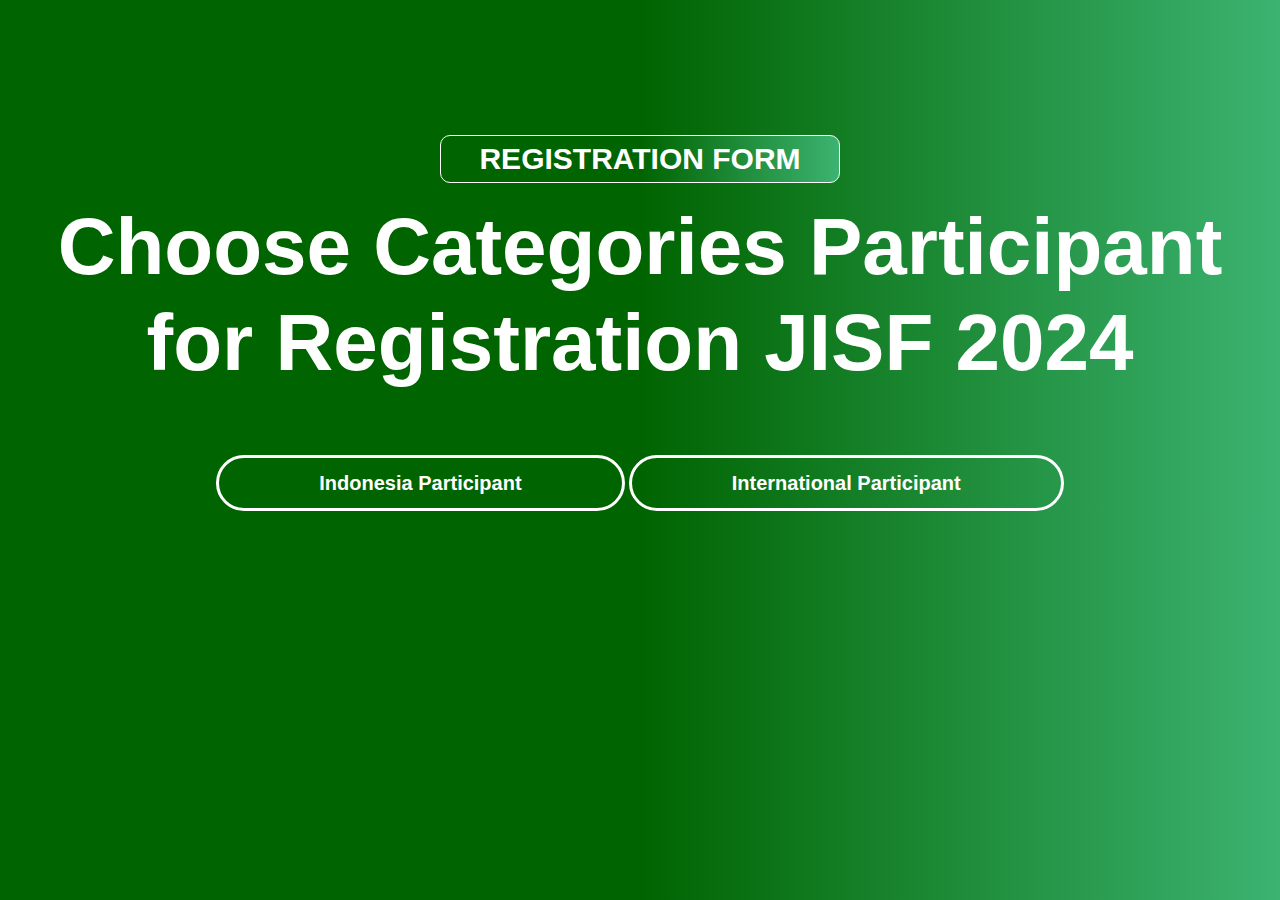
<file: index.html>
<!DOCTYPE html>
<html lang="en">
  <head>
    <meta charset="UTF-8" />
    <meta name="viewport" content="width=device-width, initial-scale=1.0" />
    <title>REGISTRATION FORM</title>
    <link rel="shortcut icon" href="./rr.png" type="image/x-icon">
    <link
      href="https://cdn.jsdelivr.net/npm/bootstrap@5.0.1/dist/css/bootstrap.min.css"
      rel="stylesheet"
    />
    <link rel="stylesheet" href="styles.css" />
  </head>
  <body>
    <div class="wrapper">
      <!-- <img src="images/slider/home4/slide4.JPG" alt=""> -->
      <div class="text-center">
        <h2 class="mx-auto">REGISTRATION FORM</h2>
        <h1 class="mx-auto">Choose Categories Participant for Registration JISF 2024</h1>
        <!-- <h3 class="mx-auto">Chose Categories Participant for Registration</h3> -->
      </div>
    </div>

    <div class="link-web mx-auto text-center">
      <a href="Indonesian-Participant.html" class="btn btn--primary text-center mt-5"
        >Indonesia Participant <i class="&nbsp; fa-solid fa-earth-americas"></i
      ></a>
      <a href="International-Participant.html" class="btn btn--primary text-center mt-5"
        >International Participant <i class="&nbsp; fa-solid fa-earth-americas"></i
      ></a>
    </div>
  </body>
</html>
</file>
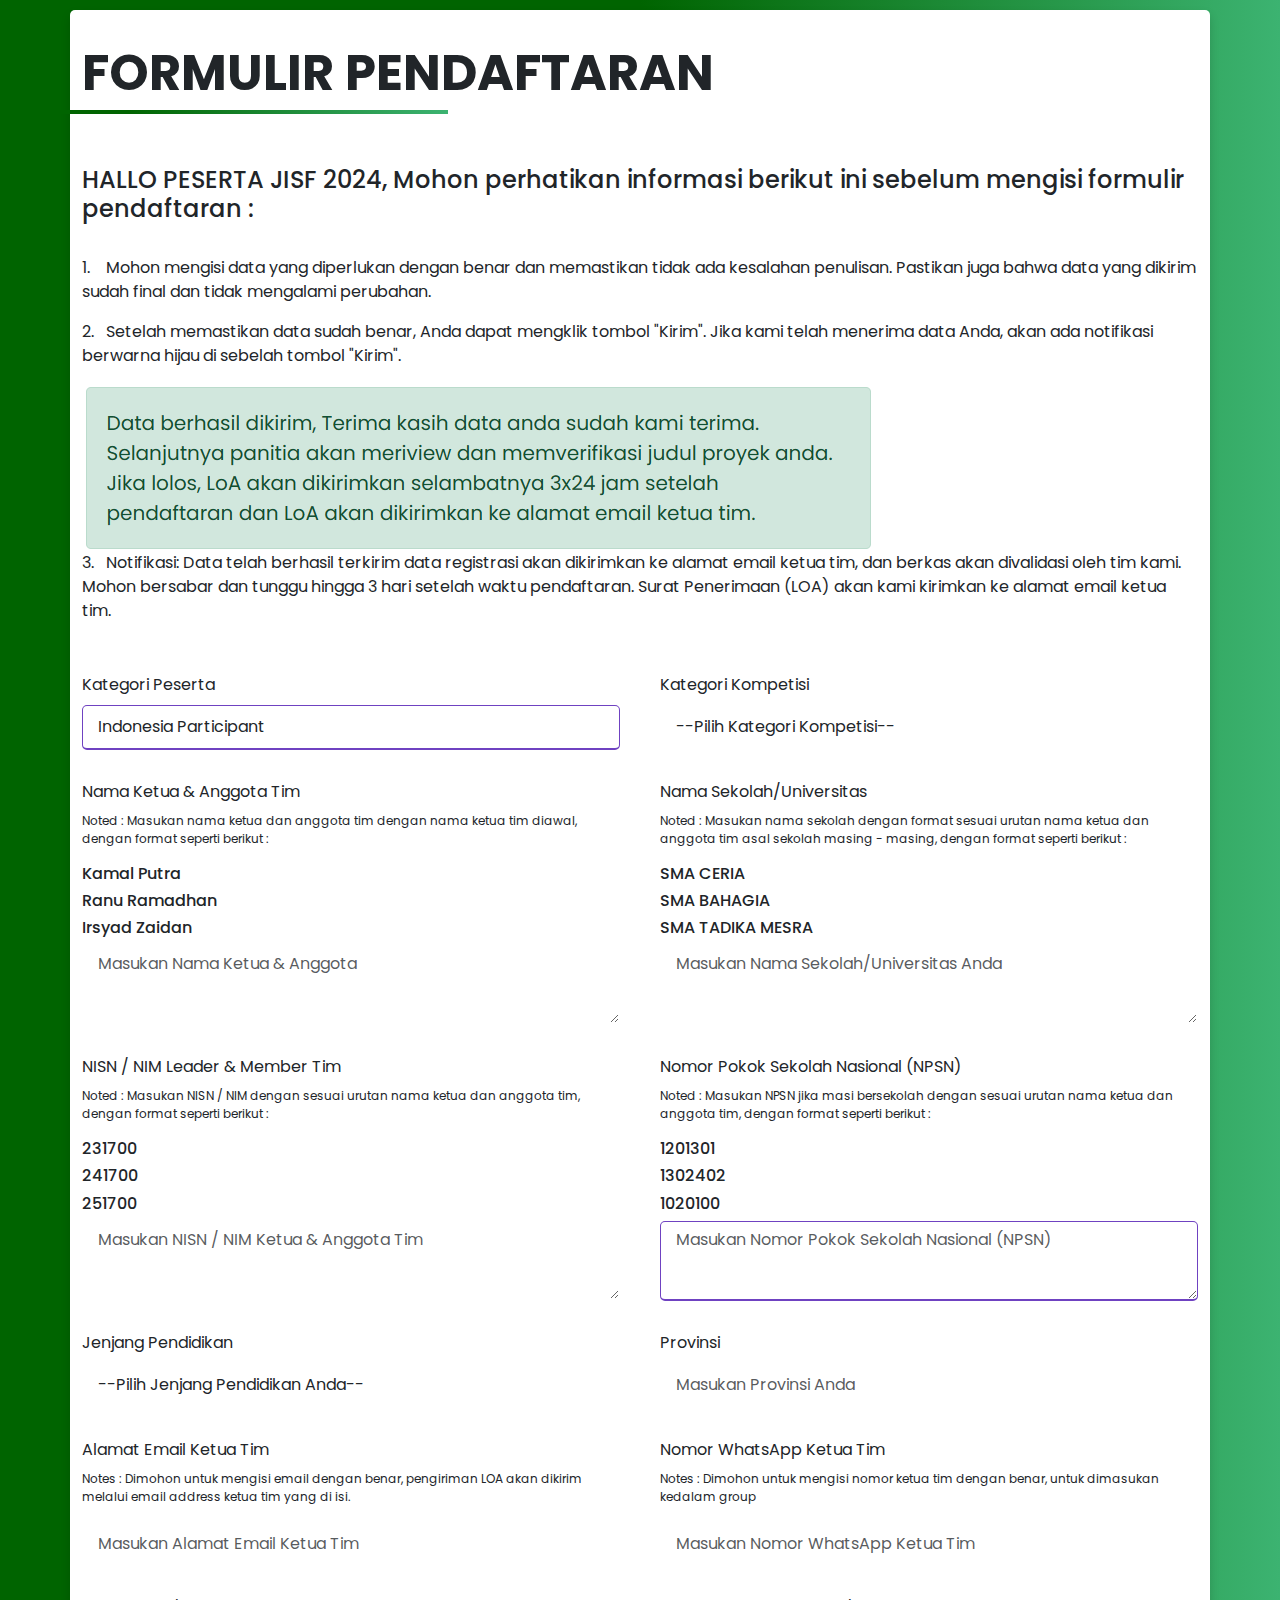
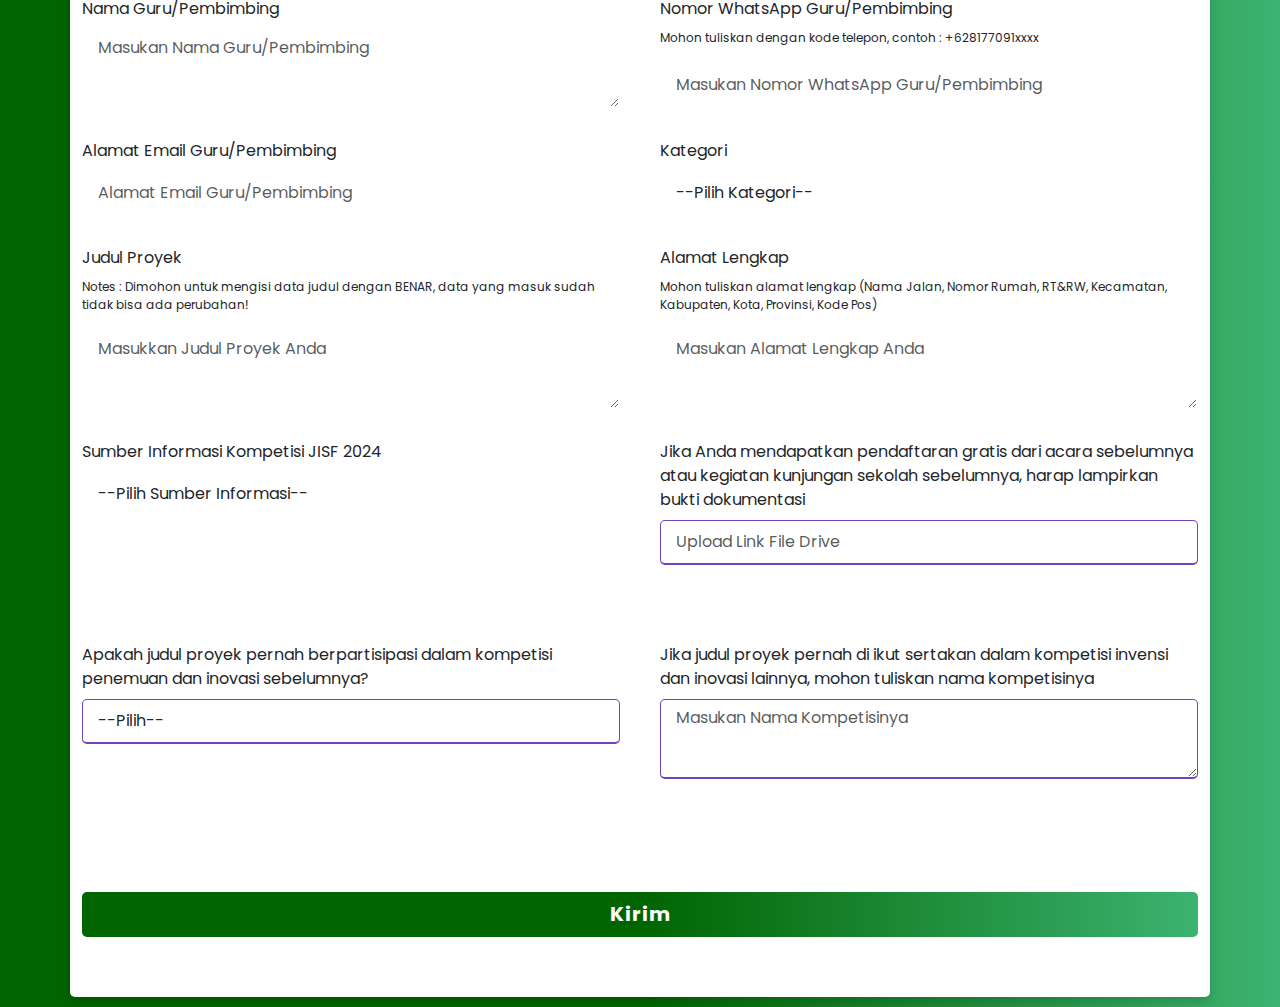
<file: Indonesian-Participant.html>
<!DOCTYPE html>
<html lang="en" dir="ltr">
  <head>
    <meta charset="UTF-8" />
    <title>REGISTRASI</title>
    <link rel="stylesheet" href="stylesss.css" />
    <link rel="shortcut icon" href="./rr.png" type="image/x-icon">
    <link
      href="https://cdn.jsdelivr.net/npm/bootstrap@5.0.1/dist/css/bootstrap.min.css"
      rel="stylesheet"
    />
    <link
      rel="stylesheet"
      href="https://unicons.iconscout.com/release/v4.0.0/css/line.css"
    />
    <meta
      name="viewport"
      content="width=device-width, initial-scale=1.0"
    />
    </script>
  </head>

  
  <body>
    <div class="container">
      <div class="content">
        <div class="sub">FORMULIR PENDAFTARAN</div>
        <h1 class="garis-bawah"></h1>
        <br><br>
        <h4>HALLO PESERTA JISF 2024, Mohon perhatikan informasi berikut ini sebelum mengisi formulir pendaftaran :</h4>
        <br>
        <p>1.&nbsp; &nbsp; Mohon mengisi data yang diperlukan dengan benar dan memastikan tidak ada kesalahan penulisan. Pastikan juga bahwa data yang dikirim sudah final dan tidak mengalami perubahan.</p>
        <p>2.&nbsp; &nbsp;Setelah memastikan data sudah benar, Anda dapat mengklik tombol "Kirim". Jika kami telah menerima data Anda, akan ada notifikasi berwarna hijau di sebelah tombol "Kirim". </p>
        <img class="con img-fluid" src="./1.PNG" alt="">
        <p>3.&nbsp; &nbsp;Notifikasi:
          Data telah berhasil terkirim data registrasi akan dikirimkan ke alamat email ketua tim,  dan berkas akan divalidasi oleh tim kami. 
Mohon bersabar dan tunggu hingga 3 hari setelah waktu pendaftaran. Surat Penerimaan (LOA) akan kami kirimkan ke alamat email ketua tim. </p>
        <form name="#">
          
          <div class="user-details">
            <div class="input-box">
              
              <label for="CATEGORY_PARTICIPANT" class="form-label"
                >Kategori Peserta</label
              >
              <select
                type="text"
                id="CATEGORY_PARTICIPANT"
                name="CATEGORY_PARTICIPANT"
                class="form-control"
                placeholder="Choose Categories Participant"
                value=""
                required
              >
                <!-- <option value="" >--Choose Categories Participant--</option> -->
                <option value="Indonesia Participant">Indonesia Participant</option>
              </select>
              </select>
            </div>
            <div class="input-box">
              <label for="CATEGORY_COMPETITION" class="form-label"
                >Kategori Kompetisi
              </label>
              <select
                type="text"
                id="CATEGORY_COMPETITION"
                name="CATEGORY_COMPETITION"
                class="form-control"
                placeholder="Choose Category Competition "
                required
              >
                <option value="">
                  --Pilih Kategori Kompetisi--
                </option>
                <option value="Online Competition">
                  Kompetisi Online
                </option>
                <option value="Offline Competition">
                  Kompetisi Offline
                </option>
                <option value="Offline Competition">
                  Offline Kompetisi + Excursion
                </option>
              </select>
            </div>
            
            <div class="input-box">
              
              <label for="NAMA_LENGKAP" class="form-label"
                >Nama Ketua & Anggota Tim
                </label
              >
              <p>Noted : Masukan nama ketua dan anggota tim dengan nama ketua tim diawal, dengan format seperti berikut :</p>
              <h6>Kamal Putra</h6>
              <h6>Ranu Ramadhan</h6>
              <h6>Irsyad Zaidan</h6>
              <!-- <img class="gam" src="../../aa.PNG" > -->
              <textarea
                type="text"
                id="NAMA_LENGKAP"
                name="NAMA_LENGKAP"
                class="form-control"
                placeholder="Masukan Nama Ketua & Anggota"
                required
              ></textarea>
              
            </div>

            <div class="input-box">
              <label for="NAMA_SEKOLAH" class="form-label"
                >Nama Sekolah/Universitas</label
              >
              <p>Noted : Masukan nama sekolah dengan format sesuai urutan nama ketua dan anggota tim asal sekolah masing - masing, dengan format seperti berikut :</p>
              <h6>SMA CERIA</h6>
              <h6>SMA BAHAGIA</h6>
              <h6>SMA TADIKA MESRA</h6>
              <textarea
                type="text"
                id="NAMA_SEKOLAH"
                name="NAMA_SEKOLAH"
                class="form-control"
                placeholder="Masukan Nama Sekolah/Universitas Anda"
                required
              ></textarea>
            </div>

            <div class="input-box">
              <label for="NISN_NIM" class="form-label"
                >NISN / NIM Leader & Member Tim
              </label>
              <p>Noted : Masukan NISN / NIM dengan sesuai urutan nama ketua dan anggota tim, dengan format seperti berikut :</p>
              <h6>231700</h6>
              <h6>241700</h6>
              <h6>251700</h6>
              <textarea
                type="text"
                id="NISN_NIM"
                name="NISN_NIM"
                class="form-control"
                placeholder="Masukan NISN / NIM Ketua & Anggota Tim"
                required
              ></textarea>
            </div>


            <div class="input-box">
              <label for="NPSN" class="form-label"
                >Nomor Pokok Sekolah Nasional (NPSN)</label
              >
              <p>Noted : Masukan NPSN jika masi bersekolah dengan sesuai urutan nama ketua dan anggota tim, dengan format seperti berikut :</p>
              <h6>1201301</h6>
              <h6>1302402</h6>
              <h6>1020100</h6>
              <textarea
                type="number"
                id="NPSN"
                name="NPSN"
                class="form-control"
                placeholder="Masukan Nomor Pokok Sekolah Nasional (NPSN)"
              ></textarea>
            </div>

            <div class="input-box">
              <label for="GRADE" class="form-label">Jenjang Pendidikan </label>
              <select
                type="text"
                id="GRADE"
                name="GRADE"
                class="form-control"
                placeholder="Choose Grade"
                required
              >
                <option value="">--Pilih Jenjang Pendidikan Anda--</option>
                <option value="Sekolah Dasar">Sekolah Dasar</option>
                <option value="Sekolah Menengah Pertama">
                  Sekolah Menengah Pertama
                </option>
                <option value="Sekolah Menengah Atas">
                  Sekolah Menengah Atas
                </option>
                <option value="Universitas">Universitas</option>
              </select>
            </div>

            
            <div class="input-box">
              <label for="PROVINCE" class="form-label"
                >Provinsi</label
              >
              <input
                type="text"
                id="PROVINCE"
                name="PROVINCE"
                class="form-control"
                placeholder="Masukan Provinsi Anda"
                required
              />
            </div>

            <div class="input-box">
              <label for="LEADER_EMAIL" class="form-label"
                >Alamat Email Ketua Tim</label
              >
              <p>
                Notes : Dimohon untuk mengisi email dengan benar, pengiriman LOA akan dikirim melalui email address ketua tim yang di isi.
              </p>
              <input
                type="email"
                id="LEADER_EMAIL"
                name="LEADER_EMAIL"
                class="form-control"
                placeholder="Masukan Alamat Email Ketua Tim"
                required
              />
            </div>

            <div class="input-box">
              <label for="LEADER_WHATSAPP" class="form-label"
                >Nomor WhatsApp Ketua Tim</label
              >
              <!-- <p>
                Please write with phone code, example : +6281770914129
              </p> -->
              <p>
                Notes : Dimohon untuk mengisi nomor ketua tim dengan benar, untuk dimasukan kedalam group
              </p>
            <input
                type="number"
                id="LEADER_WHATSAPP"
                name="LEADER_WHATSAPP"
                class="form-control"
                placeholder="Masukan Nomor WhatsApp Ketua Tim"
                required
              />
            </div>

            <div class="input-box">
              <label for="NAME_SUPERVISOR" class="form-label"
                >Nama Guru/Pembimbing</label
              >
              <textarea
                type="text"
                id="NAME_SUPERVISOR"
                name="NAME_SUPERVISOR"
                class="form-control"
                placeholder="Masukan Nama Guru/Pembimbing"
                required
              ></textarea>
            </div>

            <div class="input-box">
              <label
                for="WHATSAPP_NUMBER_SUPERVISOR"
                class="form-label"
                >Nomor WhatsApp Guru/Pembimbing</label
              >
              <p>
                Mohon tuliskan dengan kode telepon, contoh : +628177091xxxx
              </p>
              <input
                type="number"
                id="WHATSAPP_NUMBER_SUPERVISOR"
                name="WHATSAPP_NUMBER_SUPERVISOR"
                class="form-control"
                placeholder="Masukan Nomor WhatsApp Guru/Pembimbing"
                required
              />
            </div>

            <div class="input-box">
              <label for="EMAIL_TEACHER_SUPERVISOR" class="form-label"
                >Alamat Email Guru/Pembimbing</label
              >
              <input
                type="email"
                id="EMAIL_TEACHER_SUPERVISOR"
                name="EMAIL_TEACHER_SUPERVISOR"
                class="form-control"
                placeholder="Alamat Email Guru/Pembimbing"
                required
              />
            </div>

            <div class="input-box">
              <label for="CATEGORIES" class="form-label"
                >Kategori</label
              >
              <select
                type="text"
                id="CATEGORIES"
                name="CATEGORIES"
                class="form-control"
                placeholder="--Choose-- "
                required
              >
                <option value="">--Pilih Kategori--</option>
                <option value="Social Sciences">
                  Social Sciences
                </option>
                <option value="Environmental Science">
                  Environmental Science
                </option>
                <option value="Innovation Science">
                  Innovation Science
                </option>
                <option value="Life Sciences">Life Sciences</option>
                <option value="Engineering">Engineering</option>
              </select>
            </div>

            <div class="input-box">
              <label for="PROJECT_TITLE" class="form-label"
                >Judul Proyek</label
              >
              <p>
                Notes : Dimohon untuk mengisi data judul dengan BENAR,
                data yang masuk sudah tidak bisa ada perubahan!
              </p>
              <textarea
                type="text"
                id="PROJECT_TITLE"
                name="PROJECT_TITLE"
                class="form-control"
                placeholder="Masukkan Judul Proyek Anda"
                required
              ></textarea>
            </div>

            

            <div class="input-box">
              <label for="COMPLETE_ADDRESS" class="form-label"
                >Alamat Lengkap</label
              >
              <p>
                Mohon tuliskan alamat lengkap (Nama Jalan,
                Nomor Rumah, RT&RW, Kecamatan, Kabupaten, Kota,
                Provinsi, Kode Pos)
              </p>
              <textarea
                type="text"
                id="COMPLETE_ADDRESS"
                name="COMPLETE_ADDRESS"
                class="form-control"
                placeholder="Masukan Alamat Lengkap Anda"
                required
              ></textarea>
            </div>

            <div class="input-box">
              <label for="INFORMATION_RESOURCES" class="form-label"
                >Sumber Informasi Kompetisi JISF 2024</label
              >
              <!-- <p>
                Tuliskan nama yang memberikan sumber atau dapat menulis
                sumber lain (Ex: Instagram, Pendaftaran Gratis acara
                acara sebelumnya, Kunjungan Sekolah Golden Ticket, dll)
              </p> -->
              <select
                type="text"
                id="INFORMATION_RESOURCES"
                name="INFORMATION_RESOURCES"
                class="form-control"
                placeholder="--Choose Information Resources-- "
                required
              >
                <option value="">
                  --Pilih Sumber Informasi--
                </option>
                <option value="IYSA Instagram">IYSA Instagram</option>
                <option value="JISF Instagram">
                  JISF Instagram
                </option>
                <option value="Pembimbing/Sekolah">
                  Pembimbing/Sekolah
                </option>
                <option value="IYSA FaceBook">IYSA FaceBook</option>
                <option value="IYSA Linkedin">IYSA Linkedin</option>
                <option value="IYSA Website">IYSA Website</option>
                <option value="JISF Website">JISF Website</option>
                <option value="IYSA Email">IYSA Email</option>
                <option value="JISF Email">JISF Email</option>
                <option value="Acara Sebelumnya">Acara Sebelumnya</option>
                <option value="Lainnya">Lainnya</option>
              </select>
            </div>


            <div class="input-box">
              <label for="FILE" class="form-label"
                >Jika Anda mendapatkan pendaftaran gratis dari acara sebelumnya atau
                kegiatan kunjungan sekolah sebelumnya, harap lampirkan bukti
                dokumentasi </label
              >
              <input
                type="url"
                id="FILE"
                name="FILE"
                class="form-control"
                placeholder="Upload Link File Drive"

              />
              <br><br>
            </div>
            

            <div class="input-box">
              <label
                for="YES_NO"
                class="form-label"
                >Apakah judul proyek pernah berpartisipasi dalam kompetisi penemuan dan inovasi sebelumnya?</label
              >
              <select
                type="text"
                id="YES_NO"
                name="YES_NO"
                class="form-control"
                placeholder="--Choose Information Resources-- "
                required
              >
                <option>--Pilih--</option>
                <option value="Yes">Iya</option>
                <option value="No">Tidak</option>
              </select>
            </div>
            
            <div class="input-box">
              <label for="JUDUL_PERNAH_BERPATISIPASI" class="form-label"
                >Jika judul proyek pernah di ikut sertakan dalam kompetisi invensi dan inovasi lainnya, mohon tuliskan nama kompetisinya</label
              >
              <textarea
                type="text"
                id="JUDUL_PERNAH_BERPATISIPASI"
                name="JUDUL_PERNAH_BERPATISIPASI"
                class="form-control"
                placeholder="Masukan Nama Kompetisinya"
              ></textarea>
              <div class="mt-5" id="form_alerts"></div>
            </div>

          </div>
          <div class="button">
            <input type="submit" value="Kirim" />
          </div>
        </form>
      </div>
    </div>

    <script src="https://code.jquery.com/jquery-3.6.0.min.js"></script>
    <script src="https://cdn.jsdelivr.net/npm/bootstrap@5.0.1/dist/js/bootstrap.bundle.min.js"></script>
    <!-- <script>
    function sendMail() {
      let parms = {
        CATEGORY_PARTICIPANT: document.getElementById(
          'CATEGORY_PARTICIPANT'
        ).value,
        CATEGORY_COMPETITION: document.getElementById(
          'CATEGORY_COMPETITION'
        ).value,
        NAMA_LENGKAP: document.getElementById('NAMA_LENGKAP').value,
        NAMA_SEKOLAH: document.getElementById('NAMA_SEKOLAH').value,
        NISN_NIM: document.getElementById('NISN_NIM').value,
        NPSN: document.getElementById('NPSN').value,
        GRADE: document.getElementById('GRADE').value,
        PROVINCE: document.getElementById('PROVINCE').value,
        LEADER_EMAIL: document.getElementById('LEADER_EMAIL').value,
        LEADER_WHATSAPP: document.getElementById('LEADER_WHATSAPP').value,
        NAME_SUPERVISOR: document.getElementById('NAME_SUPERVISOR').value,
        WHATSAPP_NUMBER_SUPERVISOR: document.getElementById(
          'WHATSAPP_NUMBER_SUPERVISOR'
        ).value,
        EMAIL_TEACHER_SUPERVISOR: document.getElementById(
          'EMAIL_TEACHER_SUPERVISOR'
        ).value,
        CATEGORIES: document.getElementById('CATEGORIES').value,
        PROJECT_TITLE: document.getElementById('PROJECT_TITLE').value,
        COMPLETE_ADDRESS: document.getElementById('COMPLETE_ADDRESS')
          .value,
        INFORMATION_RESOURCES: document.getElementById(
          'INFORMATION_RESOURCES'
        ).value,
        FILE: document.getElementById('FILE').value,
        YES_NO: document.getElementById('YES_NO').value,
        JUDUL_PERNAH_BERPATISIPASI: document.getElementById(
          'JUDUL_PERNAH_BERPATISIPASI'
        ).value,
      };
    
      emailjs
        .send('service_2rxj19o', 'template_9viz0s4', parms)
    }</script> -->

    <script>
    const scriptURL =
      'https://script.google.com/macros/s/AKfycbytXF9o4iVk5Djh7i8s_KF2nuZbKDROwe9mMvPB17iBm3wM1qRTWha9v7SvcOG8USKSUA/exec';
    const form = document.forms['#'];
    
    form.addEventListener('submit', (e) => {
      e.preventDefault();
      fetch(scriptURL, { method: 'POST', body: new FormData(form) })
        .then((response) =>
          $('#form_alerts').html(
            "<div class='alert alert-success'>Data berhasil dikirim, Terima kasih data anda sudah kami terima. Selanjutnya panitia akan meriview dan memverifikasi judul proyek anda. Jika lolos, LoA akan dikirimkan selambatnya 3x24 jam setelah pendaftaran dan LoA akan dikirimkan ke alamat email ketua tim."
          )
        )
        .catch((error) =>
          $('#form_alerts').html(
            "<div class='alert alert-danger'>Data gagal terkirim!.</div>"
          )
        );
      form.reset();
    });</script>






  </body>
</html>
</file>
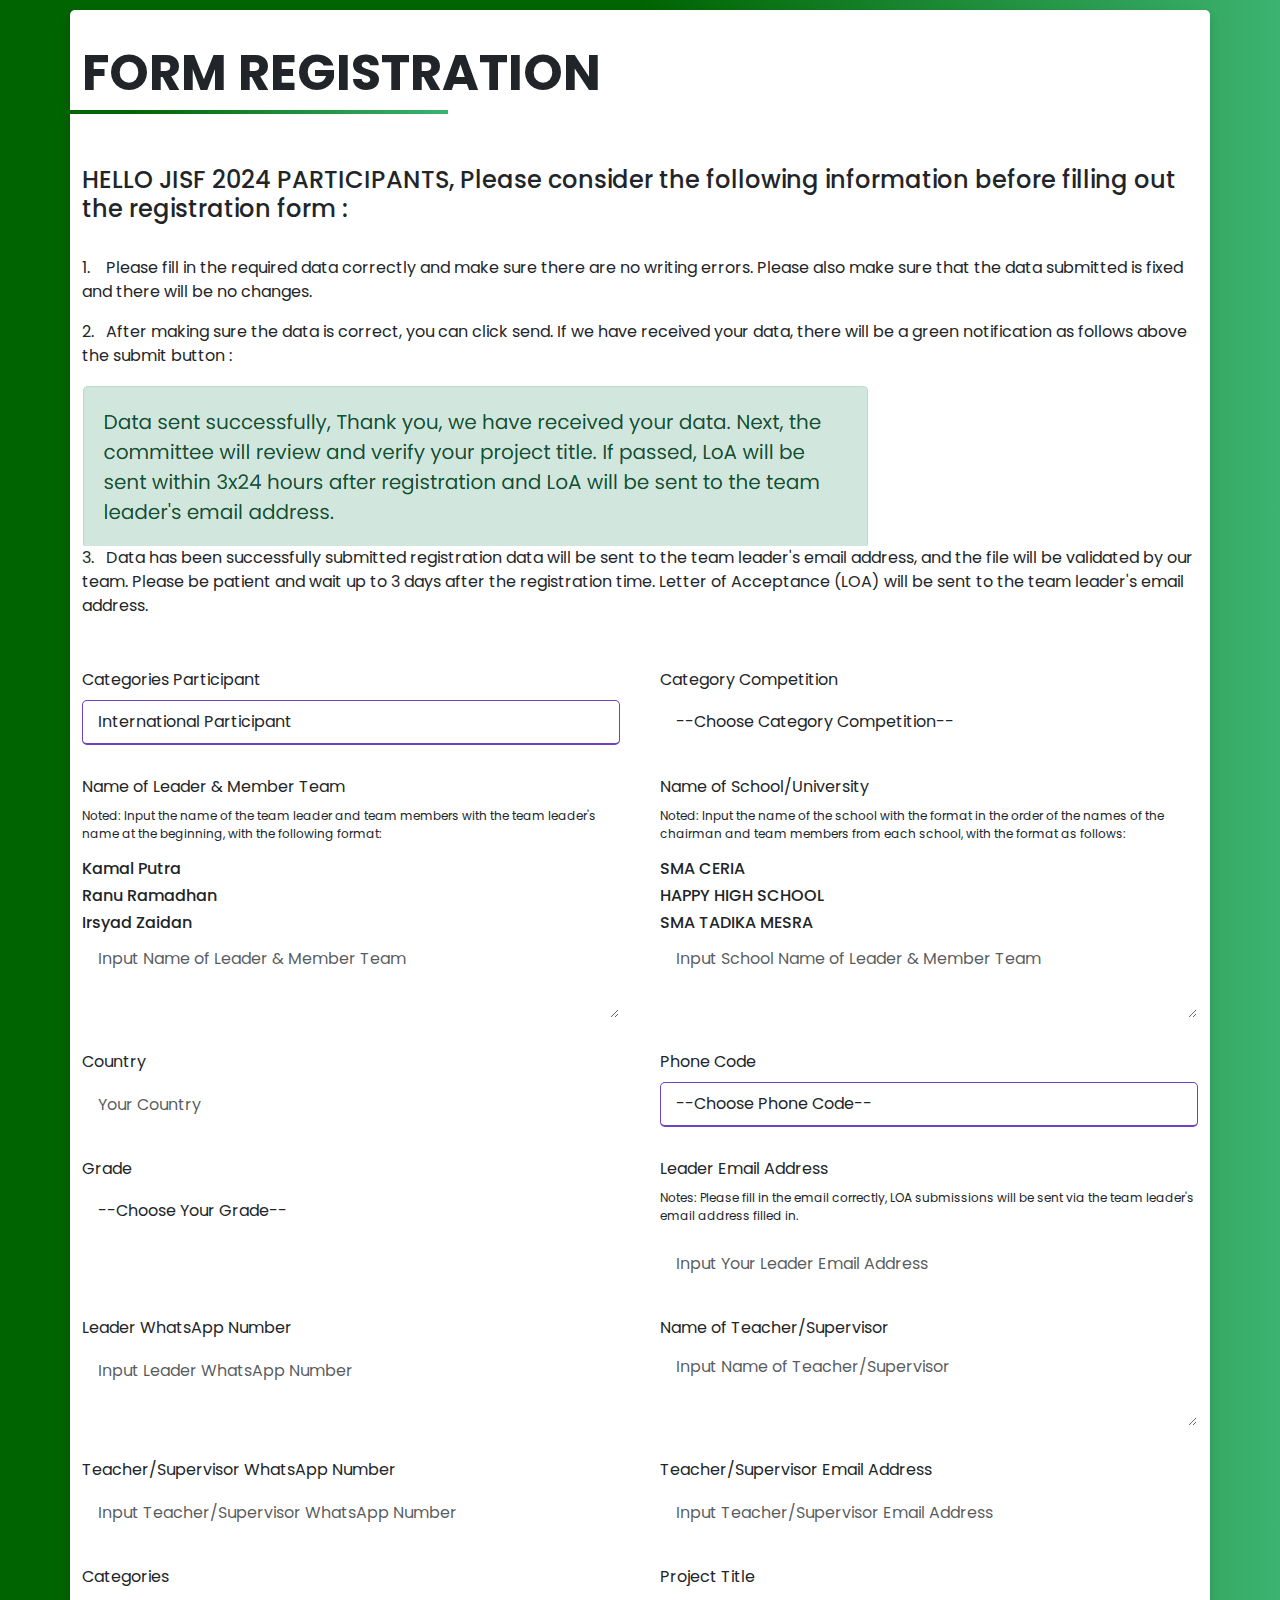
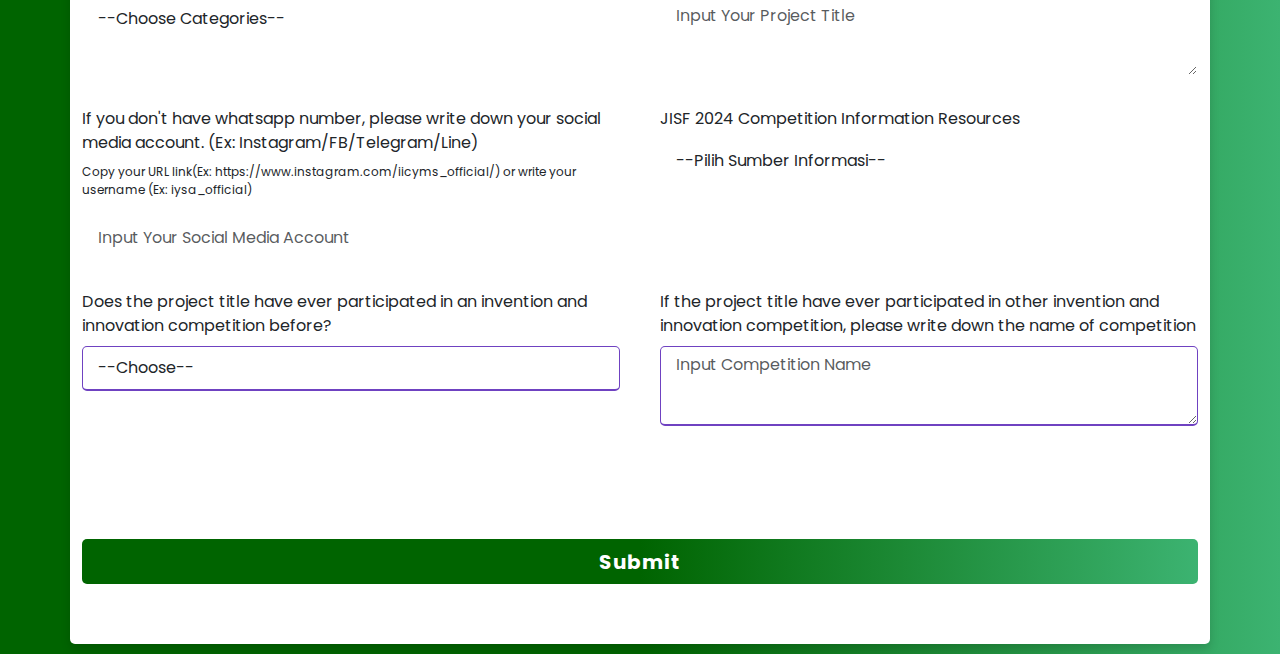
<file: International-Participant.html>
<!DOCTYPE html>
<html lang="en" dir="ltr">
  <head>
    <meta charset="UTF-8" />
    <title>REGISTRASI</title>
    <link rel="stylesheet" href="styless.css" />
    <link rel="shortcut icon" href="./rr.png" type="image/x-icon">
    <link
      href="https://cdn.jsdelivr.net/npm/bootstrap@5.0.1/dist/css/bootstrap.min.css"
      rel="stylesheet"
    />
    <link
      rel="stylesheet"
      href="https://unicons.iconscout.com/release/v4.0.0/css/line.css"
    />
    <meta
      name="viewport"
      content="width=device-width, initial-scale=1.0"
    />
  </head>

  
  <body>
    <div class="container">
      <div class="content">
        <div class="sub">FORM REGISTRATION</div>
        <h1 class="garis-bawah"></h1>
        <br><br>
        <h4>HELLO JISF 2024 PARTICIPANTS, Please consider the following information before filling out the registration form :</h4>
        <br>
        <p>1.&nbsp; &nbsp; Please fill in the required data correctly and make sure there are no writing errors. Please also make sure that the data submitted is fixed and there will be no changes.</p>
        <p>2.&nbsp; &nbsp;After making sure the data is correct, you can click send. If we have received your data, there will be a green notification as follows above the submit button : </p>
        <img class="con img-fluid" src="./2.PNG" alt="">
        <p>3.&nbsp; &nbsp;Data has been successfully submitted registration data will be sent to the team leader's email address, and the file will be validated by our team. 
          Please be patient and wait up to 3 days after the registration time. Letter of Acceptance (LOA) will be sent to the team leader's email address.</p>
        <form name="#">
          
          <div class="user-details">
            <div class="input-box">
              
              <label for="CATEGORY_PARTICIPANT" class="form-label"
                >Categories Participant</label
              >
              <select
                type="text"
                id="CATEGORY_PARTICIPANT"
                name="CATEGORY_PARTICIPANT"
                class="form-control"
                placeholder="Choose Categories Participant"
                value=""
                required
              >
                <option value="International Participant">International Participant</option>
              </select>
            </div>
            <div class="input-box">
              
              <label for="CATEGORY_COMPETITION" class="form-label"
                >Category Competition</label
              >
              <select
                type="text"
                id="CATEGORY_COMPETITION"
                name="CATEGORY_COMPETITION"
                class="form-control"
                placeholder="Choose Category Competition "
                
                required
              >
                <option value="">--Choose Category Competition--</option>
                <option value="Online Competition">Online Competition</option>
                <option value="Online Competition + Certificate and Medal">Online Competition + Certificate and Medal</option>
                <option value="Offline Competition">Offline Competition</option>
                <option value="Offline Competition + Full Package">Offline Competition + Full Package</option>
                <option value="Offline Competition + Excursion">Offline Competition + Excursion</option>
              </select>
              </select>
            </div>

            <div class="input-box">
              <label for="NAMA_LENGKAP" class="form-label"
                >Name of Leader & Member Team</label
              >
              <p>Noted: Input the name of the team leader and team members with the team leader's name at the beginning, with the following format:</p>
              <h6>Kamal Putra</h6>
              <h6>Ranu Ramadhan</h6>
              <h6>Irsyad Zaidan</h6>
              <textarea
                type="text"
                id="NAMA_LENGKAP"
                name="NAMA_LENGKAP"
                class="form-control"
                placeholder="Input Name of Leader & Member Team"
                required
              ></textarea>
            </div>

            <div class="input-box">
              <label for="NAMA_SEKOLAH" class="form-label"
                >Name of School/University</label
              >
              <p>Noted: Input the name of the school with the format in the order of the names of the chairman and team members from each school, with the format as follows:</p>
              <h6>SMA CERIA</h6>
              <h6>HAPPY HIGH SCHOOL</h6>
              <h6>SMA TADIKA MESRA</h6>
              <textarea
                type="text"
                id="NAMA_SEKOLAH"
                name="NAMA_SEKOLAH"
                class="form-control"
                placeholder="Input School Name of Leader & Member Team"
                required
              ></textarea>
            </div>

            <div class="input-box">
              <label for="COUNTRY" class="form-label">Country</label>
              <input
                type="text"
                id="COUNTRY"
                name="COUNTRY"
                class="form-control"
                placeholder="Your Country "
                required
              />
            </div>


            <div class="input-box">
              <label for="PHONE_CODE" class="form-label"
                >Phone Code</label
              >
              <select
                type="text"
                id="PHONE_CODE"
                name="PHONE_CODE"
                class="form-control"
                placeholder="Choose Phone Code "
                required
              >
                <option>--Choose Phone Code--</option>
                <option value="Indonesia +62">Indonesia +62</option>
                <option value="Afganistan +93">Afganistan +93</option>
                <option value="Afrika Selatan +27">Afrika Selatan +27</option>
                <option value="Afrika Tengah +236">Afrika Tengah +236</option>
                <option value="Albania +355">Albania +355</option>
                <option value="Algeria +213">Algeria +213</option>
                <option value="Amerika Serikat +1">Amerika Serikat +1</option>
                <option value="Arab Saudi +966">Arab Saudi +966</option>
                <option value="Australia +61">Australia +61</option>
                <option value="Azerbaijan +994">Azerbaijan +994</option>
                <option value="Austria +43">Austria +43</option>
                <option value="Bangladesh +880">Bangladesh +880</option>
                <option value="Belanda +31">Belanda +31</option>
                <option value="Belarus +375">Belarus +375</option>
                <option value="Bolivia +591">Bolivia +591</option>
                <option value="Brasil +55">Brasil +55</option>
                <option value="Brunei Darussalam +673">Brunei Darussalam +673</option>
                <option value="China +86">China +86</option>
                <option value="Filipina +63">Filipina +63</option>
                <option value="Finlandia +358">Finlandia +358</option>
                <option value="Hongaria +36">Hongaria +36</option>
                <option value="Hongkong +852">Hongkong +852</option>
                <option value="India +91">India +91</option>
                <option value="Irak +964">Irak +964</option>
                <option value="Iran +98">Iran +98</option>
                <option value="Irlandia +353">Irlandia +353</option>
                <option value="Jepang +81">Jepang +81</option>
                <option value="Kamboja +855">Kamboja +855</option>
                <option value="Kazakhstan +7">Kazakhstan +7</option>
                <option value="Korea Selatan +82">Korea Selatan +82</option>
                <option value="Republik Kongo +243">Republik Kongo +243</option>
                <option value="Kosta Rika +506">Kosta Rika +506</option>
                <option value="Lebanon +961">Lebanon +961</option>
                <option value="Malaysia +60">Malaysia +60</option>
                <option value="Maroko +212">Maroko +212</option>
                <option value="Mexico +52">Mexico +52</option>
                <option value="Myanmar +95">Myanmar +95</option>
                <option value="Nepal +977">Nepal +977</option>
                <option value="Pakistan +92">Pakistan +92</option>
                <option value="Rumania +40">Rumania +40</option>
                <option value="Singapura +65">Singapura +65</option>
                <option value="Slovenia +386">Slovenia +386</option>
                <option value="Taiwan +886">Taiwan +886</option>
                <option value="Thailand +66">Thailand +66</option>
                <option value="Turki +90">Turki +90</option>
                <option value="Turkmenistan +993">Turkmenistan +993</option>
                <option value="Uni Emirat Arab +971">Uni Emirat Arab +971</option>
                <option value="Uzbekistan +998">Uzbekistan +998</option>
                <option value="Vietnam +84">Vietnam +84</option>
                <option value="Zimbabwe +263">Zimbabwe +263</option>
              </select>
            </div>

            <div class="input-box">
              <label for="GRADE" class="form-label">Grade </label>
              <select
                type="text"
                id="GRADE"
                name="GRADE"
                class="form-control"
                placeholder="Choose Grade"
                required
              >
                <option value="">--Choose Your Grade--</option>
                <option value="Elementery">Elementery</option>
                <option value="Junior High School">
                  Junior High School
                </option>
                <option value="Senior High School">
                  Senior High School
                </option>
                <option value="University">University</option>
              </select>
            </div>

            <div class="input-box">
              <label for="LEADER_EMAIL" class="form-label"
                >Leader Email Address</label
              >
              <p>
                Notes: Please fill in the email correctly, LOA submissions will be sent via the team leader's email address filled in.
              </p>
              <input
                type="email"
                id="LEADER_EMAIL"
                name="LEADER_EMAIL"
                class="form-control"
                placeholder="Input Your Leader Email Address"
                required
              />
            </div>

            <div class="input-box">
              <label for="LEADER_WHATSAPP" class="form-label"
                >Leader WhatsApp Number</label
              >
            <input
                type="number"
                id="LEADER_WHATSAPP"
                name="LEADER_WHATSAPP"
                class="form-control"
                placeholder="Input Leader WhatsApp Number"
                required
              />
            </div>

            <div class="input-box">
              <label for="NAME_SUPERVISOR" class="form-label"
                >Name of Teacher/Supervisor</label
              >
              <textarea
                type="text"
                id="NAME_SUPERVISOR"
                name="NAME_SUPERVISOR"
                class="form-control"
                placeholder="Input Name of Teacher/Supervisor"
                required
              ></textarea>
            </div>

            <div class="input-box">
              <label
                for="WHATSAPP_NUMBER_SUPERVISOR"
                class="form-label"
                >Teacher/Supervisor WhatsApp Number</label
              >
              <input
                type="number"
                id="WHATSAPP_NUMBER_SUPERVISOR"
                name="WHATSAPP_NUMBER_SUPERVISOR"
                class="form-control"
                placeholder="Input Teacher/Supervisor WhatsApp Number"
                required
              />
            </div>

            <div class="input-box">
              <label for="EMAIL_TEACHER_SUPERVISOR" class="form-label"
                >Teacher/Supervisor Email Address</label
              >
              <input
                type="email"
                id="EMAIL_TEACHER_SUPERVISOR"
                name="EMAIL_TEACHER_SUPERVISOR"
                class="form-control"
                placeholder="Input Teacher/Supervisor Email Address"
                required
              />
            </div>

            <div class="input-box">
              <label for="CATEGORIES" class="form-label"
                >Categories</label
              >
              <select
                type="text"
                id="CATEGORIES"
                name="CATEGORIES"
                class="form-control"
                placeholder="--Choose-- "
                required
              >
                <option value="">--Choose Categories--</option>
                <option value="Social Sciences">
                  Social Sciences
                </option>
                <option value="Environmental Science">
                  Environmental Science
                </option>
                <option value="Innovation Science">
                  Innovation Science
                </option>
                <option value="Life Sciences">Life Sciences</option>
                <option value="Engineering">Engineering</option>
              </select>
            </div>

            <div class="input-box">
              <label for="PROJECT_TITLE" class="form-label"
                >Project Title</label
              >
              <textarea
                type="text"
                id="PROJECT_TITLE"
                name="PROJECT_TITLE"
                class="form-control"
                placeholder="Input Your Project Title"
                required
              ></textarea>
            </div>

            

            <div class="input-box">
              <label for="SOSMED" class="form-label">If you don't have whatsapp number, please write down your social media account. (Ex: Instagram/FB/Telegram/Line)</label>
              <P>Copy your URL link(Ex: https://www.instagram.com/iicyms_official/) or write your username (Ex: iysa_official)</P>
              <input
                type="text"
                id="SOSMED"
                name="SOSMED"
                class="form-control"
                placeholder="Input Your Social Media Account "
                required
              />
            </div>

            <div class="input-box">
              <label for="INFORMATION_RESOURCES" class="form-label"
                >JISF 2024 Competition Information Resources</label
              >
              <select
                type="text"
                id="INFORMATION_RESOURCES"
                name="INFORMATION_RESOURCES"
                class="form-control"
                placeholder="--Choose Information Resources-- "
                required
              >
                <option value="">
                  --Pilih Sumber Informasi--
                </option>
                <option value="IYSA Instagram">IYSA Instagram</option>
                <option value="JISF Instagram">
                  JISF Instagram
                </option>
                <option value="Pembimbing/Sekolah">
                  Pembimbing/Sekolah
                </option>
                <option value="IYSA FaceBook">IYSA FaceBook</option>
                <option value="IYSA Linkedin">IYSA Linkedin</option>
                <option value="IYSA Website">IYSA Website</option>
                <option value="JISF Website">JISF Website</option>
                <option value="IYSA Email">IYSA Email</option>
                <option value="JISF Email">JISF Email</option>
                <option value="Previous Event">Previous Event</option>
                <option value="Others">Lainnya</option>
              </select>
            </div>
            

            <div class="input-box">
              <label
                for="YES_NO"
                class="form-label"
                >Does the project title have ever participated in an invention and innovation competition before?</label
              >
              <select
                type="text"
                id="YES_NO"
                name="YES_NO"
                class="form-control"
                placeholder="--Choose-- "
                required
              >
                <option>--Choose--</option>
                <option value="Yes">Yes</option>
                <option value="No">No</option>
              </select>
            </div>
            
            <div class="input-box">
              <label for="JUDUL_PERNAH_BERPATISIPASI" class="form-label"
                >If the project title have ever participated in other invention and innovation competition, please write down the name of competition</label
              >
              <textarea
                type="text"
                id="JUDUL_PERNAH_BERPATISIPASI"
                name="JUDUL_PERNAH_BERPATISIPASI"
                class="form-control"
                placeholder="Input Competition Name"
              ></textarea>
              <div class="mt-5" id="form_alerts"></div>
            </div>
            <!-- <p>Nomor Urut: <span id="nomorUrut" name="nomorUrut"></span></p> -->
          </div>
          <div class="button">
            <input type="submit" value="Submit" />
          </div>
        </form>
      </div>
    </div>

    <script src="https://code.jquery.com/jquery-3.6.0.min.js"></script>
    <script src="https://cdn.jsdelivr.net/npm/bootstrap@5.0.1/dist/js/bootstrap.bundle.min.js"></script>

    <script>
    const scriptURL =
      'https://script.google.com/macros/s/AKfycbxJmNJRws821ZwY5ZaXxnyoHAcLayzK03OkD0pcD_A1Qp-RF9z2pqu82myYmrERuRM4LA/exec';
    const form = document.forms['#'];
    
    form.addEventListener('submit', (e) => {
      e.preventDefault();
      fetch(scriptURL, { method: 'POST', body: new FormData(form) })
        .then((response) =>
          $('#form_alerts').html(
            "<div class='alert alert-success'>Data sent successfully, Thank you, we have received your data. Next, the committee will review and verify your project title. If passed, LoA will be sent within 3x24 hours after registration and LoA will be sent to the team leader's email address."
          )
        )
        .catch((error) =>
          $('#form_alerts').html(
            "<div class='alert alert-danger'>Data failed to be sent!.</div>"
          )
        );
      form.reset();
    });</script>


<!-- <script>
  let nomorUrutCounter = 0;

  function generateNomorUrut() {
      const NAMA_LENGKAP = document.getElementById('NAMA_LENGKAP').value;
      const LEADER_EMAIL = document.getElementById('LEADER_EMAIL').value;

      if (NAMA_LENGKAP && LEADER_EMAIL) {
          nomorUrutCounter++;
          document.getElementById('nomorUrut').innerText = nomorUrutCounter;
      } else {
          alert('Mohon isi NAMA_LENGKAP dan LEADER_EMAIL terlebih dahulu.');
      }
  }
</script> -->
  </body>
</html>
</file>
<file: styles.css>
:root{
  --warna-primary: linear-gradient(to right, 	#006400  50%, #3CB371 100%);
  --warna-sekunder: #157899;
  --warna-tulisan: #fff;
  --warna-tulisan2 : #000;
}

body {
  font-size: 15px;
  font-family: "Roboto Condensed", sans-serif;
  vertical-align: baseline;
  line-height: 26px;
  font-weight: 400;
  overflow-x: hidden;
  background: var(--warna-primary);
}

.wrapper {
  margin-top: 10px;
}

.wrapper h1 {
  font-size: clamp(30px, 8vw, 80px);
  padding: .5rem;
  text-align: center;
  justify-content: center;
  font-weight: bold;
  color: var(--warna-tulisan);
  font-family: "Trebuchet MS", "Lucida Sans Unicode", "Lucida Grande",
    "Lucida Sans", Arial, sans-serif;
}

.wrapper h2 {
  font-size: clamp(20px, 4vw, 30px);
  color: var(--warna-tulisan);
  margin-top: 15vh;
  font-family: "Trebuchet MS", "Lucida Sans Unicode", "Lucida Grande",
    "Lucida Sans", Arial, sans-serif;
  border: 1px solid var(--warna-tulisan);
  width: 400px;
  font-weight: bold;
  border-radius: 10px;
  padding: 5px;
  background: var(--warna-primary);
}

.wrapper h3 {
  font-size: 30px;
  margin-top: 1px;
  text-align: center;
  justify-content: center;
  font-weight: bold;
  color: var(--warna-tulisan);
  font-family: "Trebuchet MS", "Lucida Sans Unicode", "Lucida Grande",
    "Lucida Sans", Arial, sans-serif;
}

/* button */

a {
  border: none;
  background: initial;
}

.link-web .btn {
  margin: auto;
  align-items: center;
  justify-content: center;
  margin-top: 10 0px !important;
}

.btn {
  padding: 10px 100px;
  border-radius: 550000px;
  cursor: pointer;
  border: var(--warna-tulisan2) 1px solid;
  transition: all 0.4s;
  font-size: 20px;
  font-weight: bold;
  font-family: "Trebuchet MS", "Lucida Sans Unicode", "Lucida Grande",
    "Lucida Sans", Arial, sans-serif;
}

.btn--primary {
  background-color: var(--warna-primary);
  color: var(--warna-tulisan);
  border: solid .2rem var(--warna-tulisan);
}

.btn--primary:hover {
  color: var(--warna-tulisan2);
  background: var(--warna-tulisan);
  box-shadow: 0 4px 15px 0 rgba(245,245,245);
  border: var(--warna-tulisan) 1px solid;
}

.btn--accent {
  background-color: var(--warna-tulisan);
}

.btn--accent:hover {
  color: var(--warna-tulisan);
  background: var(--warna-primary);
  box-shadow: 0 4px 15px 0 rgba(245,245,245);
  border: #000 1px solid;
}

@media screen and (max-width: 426px) {
  .link-web .btn {
    width: 75%;
    margin-top: 2px !important;
    margin-bottom: 10px;
  }
  .wrapper h3 {
    font-size: 20px;
    margin-top: 1px !important;
    text-align: center;
    margin-bottom: 50px !important;
    justify-content: center;
    font-weight: bold;
    color: var(--warna-tulisan);
    font-family: "Trebuchet MS", "Lucida Sans Unicode", "Lucida Grande",
      "Lucida Sans", Arial, sans-serif;
  }

  .link-web a{
      font-size: 20px;
  }

  .wrapper h1 {
    text-align: center;
    margin-top: 30px !important;
    justify-content: center;
    font-weight: bold;
    color: var(--warna-tulisan);
    font-family: "Trebuchet MS", "Lucida Sans Unicode", "Lucida Grande",
      "Lucida Sans", Arial, sans-serif;
  }
  .wrapper h2 {
    color: var(--warna-tulisan);
    margin-top: 90px !important;
    font-family: "Trebuchet MS", "Lucida Sans Unicode", "Lucida Grande",
      "Lucida Sans", Arial, sans-serif;
    border: 1px solid var(--warna-tulisan);
    font-weight: bold;
    border-radius: 25px;
    padding: 5px;
    background: var(--warna-primary);
    width: 75%;
  }
  .btn {
    padding: 10px 10px;
    border-radius: 550000px;
    cursor: pointer;
    transition: all 0.4s;
    font-size: 20px;
    font-weight: bold;
    font-family: "Trebuchet MS", "Lucida Sans Unicode", "Lucida Grande",
      "Lucida Sans", Arial, sans-serif;
  }
}
</file>
<file: stylesss.css>
@import url('https://fonts.googleapis.com/css2?family=Poppins:wght@200;300;400;500;600;700&display=swap');
* {
  margin: 0;
  padding: 0;
  box-sizing: border-box;
  font-family: 'Poppins', sans-serif;
}

:root{
  --warna-primary: linear-gradient(to right, #006400  50%, #3CB371 100%);
  --warna-sekunder: #00bfff;
  --warna-tulisan: #fff;
  --warna-tulisan2 : #000;
}

body {
  height: auto;
  display: flex;
  justify-content: center;
  align-items: center;
  padding: 10px;
  background: var(--warna-primary) !important;
} 

.container {
  width: 100%;
  background-color: var(--warna-tulisan);
  padding: 25px 30px;
  border-radius: 5px;
  box-shadow: 0 5px 10px rgba(0, 0, 0, 0.15);
}

.container .title {
  font-size: 25px;
  font-weight: 500;
  position: relative;
}
.container .title::before {
  content: '';
  position: absolute;
  left: 0;
  bottom: 0;
  height: 3px;
  width: 30px;
  border-radius: 5px;
  background: var(--warna-primary);
}

.gam{
  display: flex;
}

.content form .user-details {
  display: flex;
  flex-wrap: wrap;
  justify-content: space-between;
  margin: 50px 0 20px 0;
}
form .user-details .input-box {
  margin-bottom: 30px;
  width: calc(100% / 2 - 20px);
}
form .input-box span.details {
  display: block;
  font-weight: 500;
  margin-bottom: 5px;
}
.user-details .input-box input {
  height: 45px;
  width: 100%;
  outline: none;
  font-size: 16px;
  border-radius: 5px;
  padding-left: 15px;
  border: 1px solid var(--warna-tulisan);
  border-bottom-width: 2px;
  transition: all 0.3s ease;
}

.user-details .input-box select {
  height: 45px;
  width: 100%;
  outline: none;
  font-size: 16px;
  border-radius: 5px;
  padding-left: 15px;
  border: 1px solid var(--warna-tulisan);
  border-bottom-width: 2px;
  transition: all 0.3s ease;
}

.user-details .input-box p {
  font-size: 12px;
}

.container .content .sub {
  font-weight: bold;
  font-size: clamp(30px, 4vw, 50px);
}

.garis-bawah::after {
  position: absolute;
  content: '';
  background: var(--warna-primary);
  height: 4px;
  width: 50%;
  left: 10%;
  transform: translateX(-50%);
}

.user-details .input-box textarea {
  height: 80px;
  width: 100%;
  outline: none;
  font-size: 16px;
  border-radius: 5px;
  padding-left: 15px;
  border: 1px solid var(--warna-tulisan);
  border-bottom-width: 2px;
  transition: all 0.3s ease;
}
.user-details .input-box input:focus,
.user-details .input-box input:valid {
  border-color: #6f42c1;
}

.user-details .input-box textarea:focus,
.user-details .input-box textarea:valid {
  border-color: #6f42c1;
}

.user-details .input-box select:focus,
.user-details .input-box select:valid {
  border-color: #6f42c1;
}

form .gender-details .gender-title {
  font-size: 20px;
  font-weight: 500;
}
form .category {
  display: flex;
  width: 80%;
  margin: 14px 0;
  justify-content: space-between;
}
form .category label {
  display: flex;
  align-items: center;
  cursor: pointer;
}
form .button {
  height: 45px;
  margin: 35px 0;
}
form .button input {
  height: 100%;
  width: 100%;
  border-radius: 5px;
  border: none;
  color: var(--warna-tulisan);
  font-size: 20px;
  font-weight: bold;
  letter-spacing: 1px;
  cursor: pointer;
  transition: all 0.3s ease;
  background: var(--warna-primary);
}
form .button input:hover {
  background: var(--warna-primary);
  color: var(--warna-tulisan2);
}

@media (max-width: 426px) {
  form .user-details .input-box {
    margin-bottom: 15px;
    width: 200%;
  }
  form .category {
    width: 200%;
  }
  .content form .user-details {
    max-height: 400px;
    overflow-y: scroll;
  }
  .user-details::-webkit-scrollbar {
    width: 5px;
  }
  .container .content .con {
    width: 23rem;
    height: 60px;
  }
}
</file>
<file: styless.css>
@import url('https://fonts.googleapis.com/css2?family=Poppins:wght@200;300;400;500;600;700&display=swap');
* {
  margin: 0;
  padding: 0;
  box-sizing: border-box;
  font-family: 'Poppins', sans-serif;
}

:root{
  --warna-primary: linear-gradient(to right, #006400  50%, #3CB371 100%);
  --warna-sekunder: #00bfff;
  --warna-tulisan: #fff;
  --warna-tulisan2 : #000;
}

body {
  height: auto;
  display: flex;
  justify-content: center;
  align-items: center;
  padding: 10px;
  background: var(--warna-primary) !important;
} 

.container {
  width: 100%;
  background-color: var(--warna-tulisan);
  padding: 25px 30px;
  border-radius: 5px;
  box-shadow: 0 5px 10px rgba(0, 0, 0, 0.15);
}

.container .title {
  font-size: 25px;
  font-weight: 500;
  position: relative;
}
.container .title::before {
  content: '';
  position: absolute;
  left: 0;
  bottom: 0;
  height: 3px;
  width: 30px;
  border-radius: 5px;
  background: var(--warna-primary);
}

.gam{
  display: flex;
}

.content form .user-details {
  display: flex;
  flex-wrap: wrap;
  justify-content: space-between;
  margin: 50px 0 20px 0;
}
form .user-details .input-box {
  margin-bottom: 30px;
  width: calc(100% / 2 - 20px);
}
form .input-box span.details {
  display: block;
  font-weight: 500;
  margin-bottom: 5px;
}
.user-details .input-box input {
  height: 45px;
  width: 100%;
  outline: none;
  font-size: 16px;
  border-radius: 5px;
  padding-left: 15px;
  border: 1px solid var(--warna-tulisan);
  border-bottom-width: 2px;
  transition: all 0.3s ease;
}

.user-details .input-box select {
  height: 45px;
  width: 100%;
  outline: none;
  font-size: 16px;
  border-radius: 5px;
  padding-left: 15px;
  border: 1px solid var(--warna-tulisan);
  border-bottom-width: 2px;
  transition: all 0.3s ease;
}

.user-details .input-box p {
  font-size: 12px;
}

.container .content .sub {
  font-weight: bold;
  font-size: clamp(30px, 4vw, 50px);
}

.garis-bawah::after {
  position: absolute;
  content: '';
  background: var(--warna-primary);
  height: 4px;
  width: 50%;
  left: 10%;
  transform: translateX(-50%);
}

.user-details .input-box textarea {
  height: 80px;
  width: 100%;
  outline: none;
  font-size: 16px;
  border-radius: 5px;
  padding-left: 15px;
  border: 1px solid var(--warna-tulisan);
  border-bottom-width: 2px;
  transition: all 0.3s ease;
}
.user-details .input-box input:focus,
.user-details .input-box input:valid {
  border-color: #6f42c1;
}

.user-details .input-box textarea:focus,
.user-details .input-box textarea:valid {
  border-color: #6f42c1;
}

.user-details .input-box select:focus,
.user-details .input-box select:valid {
  border-color: #6f42c1;
}

form .gender-details .gender-title {
  font-size: 20px;
  font-weight: 500;
}
form .category {
  display: flex;
  width: 80%;
  margin: 14px 0;
  justify-content: space-between;
}
form .category label {
  display: flex;
  align-items: center;
  cursor: pointer;
}
form .button {
  height: 45px;
  margin: 35px 0;
}
form .button input {
  height: 100%;
  width: 100%;
  border-radius: 5px;
  border: none;
  color: var(--warna-tulisan);
  font-size: 20px;
  font-weight: bold;
  letter-spacing: 1px;
  cursor: pointer;
  transition: all 0.3s ease;
  background: var(--warna-primary);
}
form .button input:hover {
  background: var(--warna-primary);
  color: var(--warna-tulisan2);
}

@media (max-width: 426px) {
  form .user-details .input-box {
    margin-bottom: 15px;
    width: 200%;
  }
  form .category {
    width: 200%;
  }
  .content form .user-details {
    max-height: 400px;
    overflow-y: scroll;
  }
  .user-details::-webkit-scrollbar {
    width: 5px;
  }
  .container .content .con {
    width: 23rem;
    height: 60px;
  }
}
</file>
